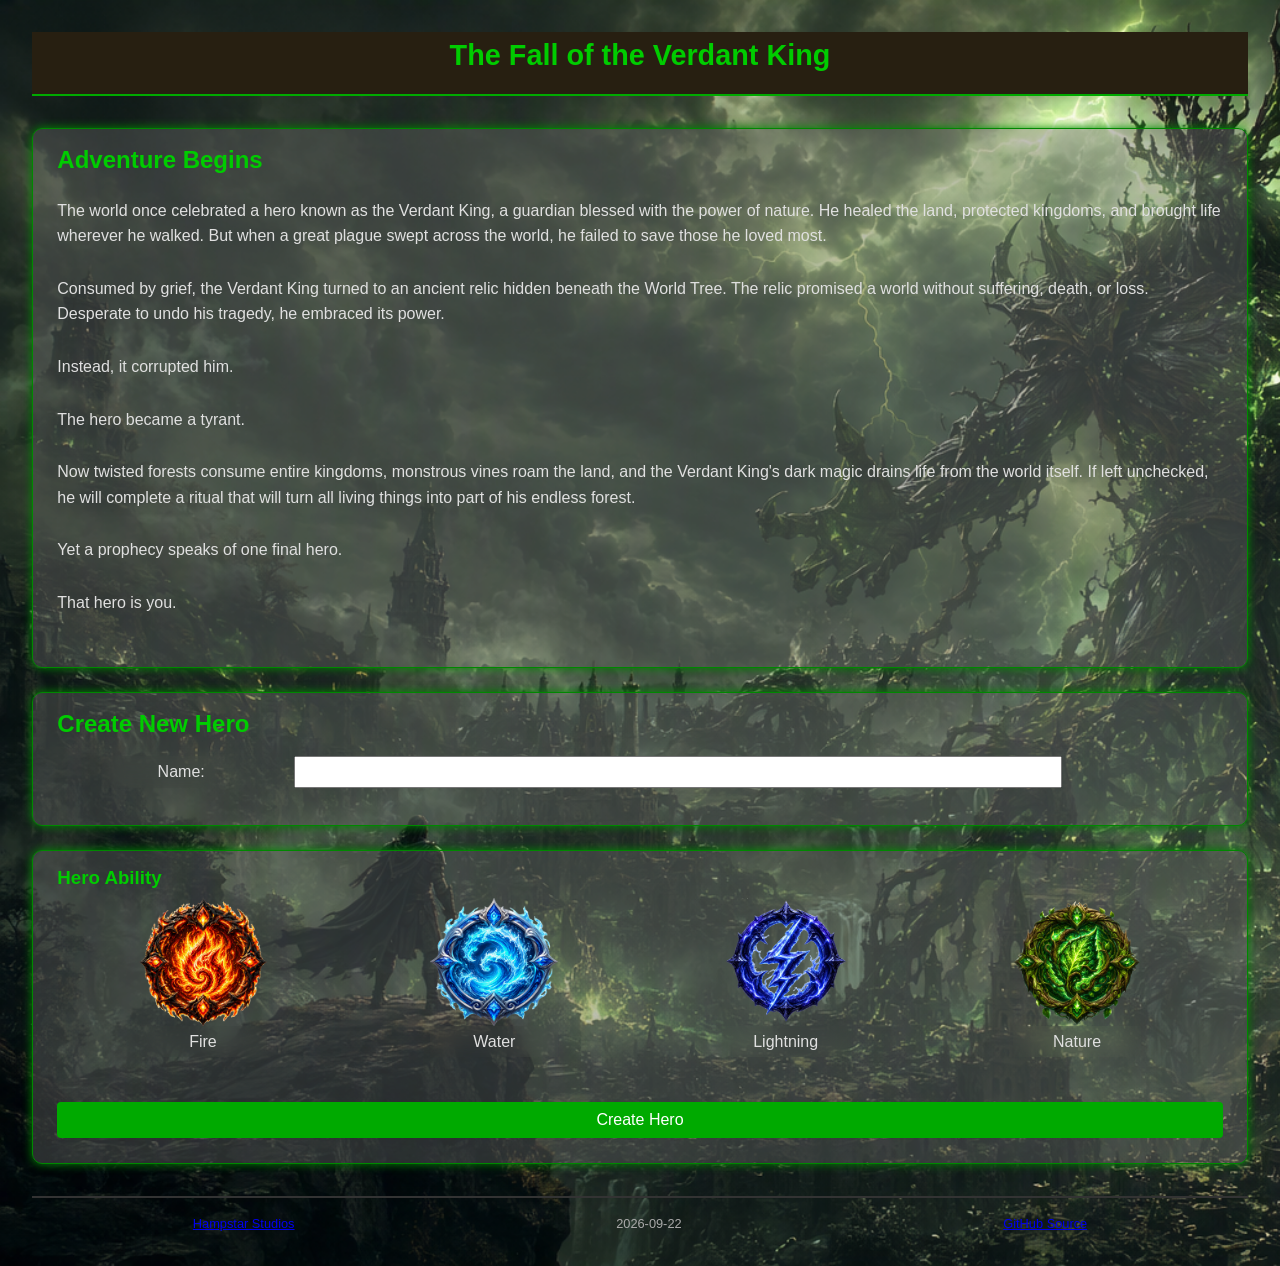
<file: index.html>
<!DOCTYPE html>
<!--
    HomePage of the Portfolio Project
-->
<html lang="en">

<head>
    <!-- ============================================================
         META / DOCUMENT HEAD
         ============================================================ -->
    <meta charset="UTF-8">
    <meta name="viewport" content="width=device-width, initial-scale=1.0">
    <meta name="description" content="HomePage for the Portfolio Project">
    <meta name="author" content="Hampstar Studios">

    <title>The Fall of the Verdant King</title>

    <!-- ============================================================
         STYLES
         ============================================================ -->
    <link rel="stylesheet" href="/css/style.css">
</head>

<body>
    <!-- ============================================================
         PAGE STRUCTURE
         ============================================================ -->
    <div class="container">

        <!-- Header -->
        <header>
            <h1>The Fall of the Verdant King</h1>
        </header>

        <!-- Main Content -->
        <main id="main">
            <section id="section-about">
                <h2>Adventure Begins</h2>
                <p>The world once celebrated a hero known as the Verdant King, a guardian blessed with the power of nature. He healed the land, protected kingdoms, and brought life wherever he walked. But when a great plague swept across the world, he failed to save those he loved most.</p>
                <p>Consumed by grief, the Verdant King turned to an ancient relic hidden beneath the World Tree. The relic promised a world without suffering, death, or loss. Desperate to undo his tragedy, he embraced its power.</p>
                <p>Instead, it corrupted him.</p>
                <p>The hero became a tyrant.</p>
                <p>Now twisted forests consume entire kingdoms, monstrous vines roam the land, and the Verdant King's dark magic drains life from the world itself. If left unchecked, he will complete a ritual that will turn all living things into part of his endless forest.</p>
                <p>Yet a prophecy speaks of one final hero.</p>
                <p>That hero is you.</p>
            </section>
            <section id="section-name" class="full-width">
                <h2>Create New Hero</h2>
                <div class="form-input">
                    <label for="name" class="form-label">Name:</label>
                    <input class="text" type="text" id="name" name="name" required minlength="4" maxlength="48" size="10">
                </div>
            </section>
            <section id="section-job" class="grid">
                <h3>Hero Ability</h3>
                <form name="form-ability" action="/profile.html" method="get" class="flex">
                    <div id="ability-fire" class="text-centre grid" tabindex="0">
                        <img class="ability" alt="Fire Emblem" src="/img/Fire.png">
                        <input type="radio" id="fire" name="ability" value="Fire">
                        <label for="fire">Fire</label>
                    </div>
                    <div id="ability-water" class="text-centre grid" tabindex="0">
                        <img class="ability" alt="Water Emblem" src="/img/Water.png">
                        <input type="radio" id="water" name="ability" value="Water" tabindex="1">
                        <label for="water">Water</label>
                    </div>
                    <div id="ability-lightning" class="text-centre grid" tabindex="0">
                        <img class="ability" alt="Lightning Emblem" src="/img/Lightning.png">
                        <input type="radio" id="lightning" name="ability" value="Lightning" tabindex="1">
                        <label for="lightning">Lightning</label>
                    </div>
                    <div id="ability-nature" class="text-centre grid" tabindex="0">
                        <img class="ability" alt="Nature Emblem" src="/img/Nature.png">
                        <input type="radio" id="nature" name="ability" value="Nature" tabindex="1">
                        <label for="nature">Nature</label>
                    </div>                    
                </form>
                <button type="submit" class="btn" style="width: 100%; margin-top: 5vh;" id="btn-create">Create Hero</button>
            </section>
        </main>

        <!-- Footer -->
        <footer class="flex" id="footer">
            <a href="/privacy.html">Hampstar Studios</a>
            <time datetime="2026-09-22">2026-09-22</time>
            <a href="/index.html">GitHub Source</a>
        </footer>

    </div><!-- /.container -->

    <!-- ============================================================
         SCRIPTS  (placed before </body> for performance)
         ============================================================ -->
    <script async src="/js/homepage.js"></script>
</body>

</html>
</file>
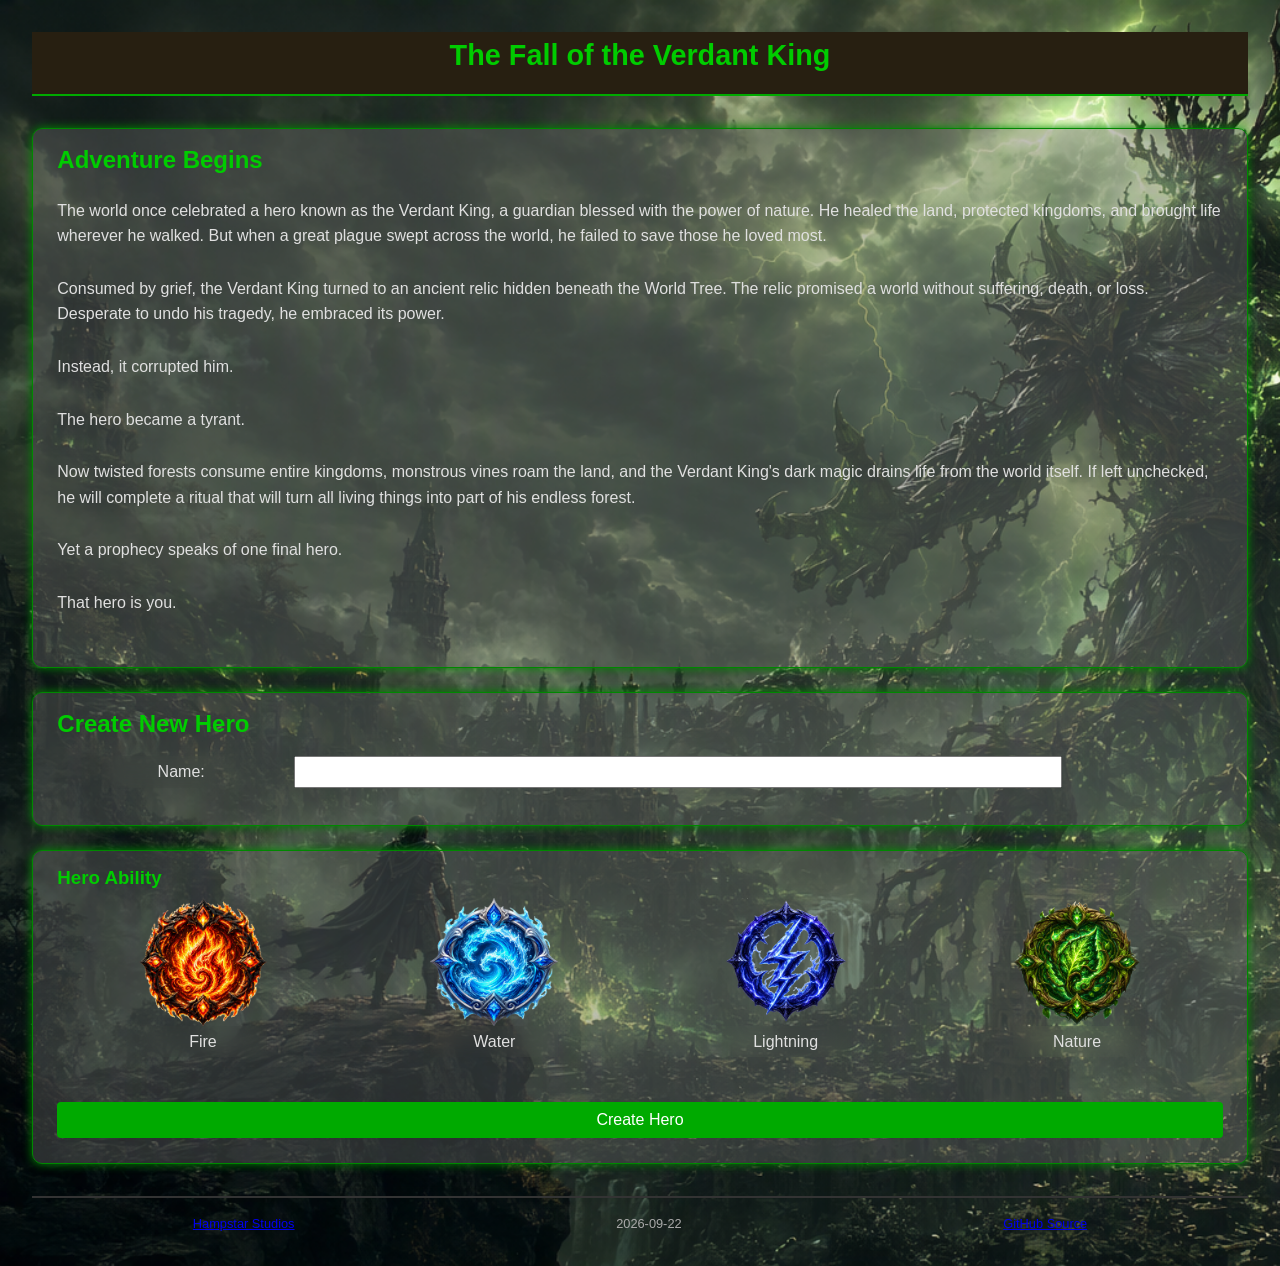
<file: magic.html>
<!DOCTYPE html>
<!--
    HomePage of the Portfolio Project
-->
<html lang="en">

<head>
    <!-- ============================================================
         META / DOCUMENT HEAD
         ============================================================ -->
    <meta charset="UTF-8" />
    <meta name="viewport" content="width=device-width, initial-scale=1.0">
    <meta name="description" content="Inofmration about this website and waht is being used to make it happen">
    <meta name="author" content="Hampstar Studios">

    <title>Magic Number</title>

    <!-- ============================================================
         STYLES
         ============================================================ -->
    <link rel="stylesheet" href="/css/style.css">
</head>

<body>
    <!-- ============================================================
         PAGE STRUCTURE
         ============================================================ -->
    <div class="container">

        <!-- Header -->
        <header>
            <h1>The Fall of the Verdant King</h1>
            <nav>
                <a href="/">Create New</a>
                <a href="/profile.html">Hero Profile</a>
                <a href="/magic.html" class="active">Magic Numbers</a>
                <a href="/vault.html">Bank Vault</a>
            </nav>
        </header>
        <!-- Main Content -->
        <main id="main">
            <section id="seciton-about">
                <h2>Magic Number</h2>
                <p>The magic number is somewhere between 1 and 100.<br/> Can you find out what it is?</p>
            </section>
            <section id="section-output">
                <h3>Pick a Number</h3>
                <div>
                    <label for="input-number" class="form-label">Your Number</label>
                    <input class="magicnumber-input" type="number" id="input-number" name="input-number" required min="1" step="1" max="100">
                </div>
                <section id="section-input-buttons">
                    <h3>Controls</h3>
                    <div class="btn-panel">
                        <button class="btn up" id="button-up">UP</button>
                        <button class="btn hint" id="button-ability">ABILITY</button>
                        <button class="btn down" id="button-down">DOWN</button>
                    </div>
                    <button class="btn submit" id="button-submit">Submit</button>
                </section>
                <section id="section-info">
                    <h3>Game Info</h3>
                    <table>
                        <tbody>
                            <tr>
                                <th>Game #</th>
                                <th>Guess #</th>
                                <th>Min</th>
                                <th>Max</th>
                            </tr>
                            <tr>
                                <td id="game-counter">1</td>
                                <td id="guess-counter">0</td>
                                <td id="guess-min">1</td>
                                <td id="guess-max">100</td>
                            </tr>
                        </tbody>
                    </table>
                </section>
            </section> 
            <section id="section-magic-numbers">
                <h3>Statistics</h3>
                <p><strong>Games Played:</strong> <span id="magic-gamecount"></span></p>
                <p><strong>Fastest Game:</strong> <span id="magic-min">?</span></p>
                <p><strong>Longest Game:</strong> <span id="magic-max">?</span></p>
            </section>
        </main>
        <!-- The Modal -->
        <section id="outputModal" class="modal">
            <!-- Modal content -->
            <div class="modal-content">
                <h2>Game Over</h2>
                <span class="close">&times;</span>
                <p id="magic-output">Some text in the Modal..</p>
            </div>
        </section>
        <section id="newgameModal" class="modal">
            <!-- Modal content -->
            <div class="modal-content">
                <h2>Congratulations!</h2>
                <p>You have found the magic number!</p>
                <p>Would you like to play again?</p>
                <button class="btn" tabindex="1" id="newgame-yes">Yes</button>
                <button class="btn" tabindex="1" id="newgame-no">No</button>
            </div>
        </section>
        <!-- Footer -->
        <footer class="flex" id="footer">
            <a href="/privacy.html">Hampstar Studios</a>
            <time datetime="2026-09-22">2026-09-22</time>
            <a href="/index.html">GitHub Source</a>
        </footer>

    </div><!-- /.container -->

    <!-- ============================================================
         SCRIPTS 
         ============================================================ -->
    <script async src="js/magicNumber.js"></script>
</body>

</html>
</file>
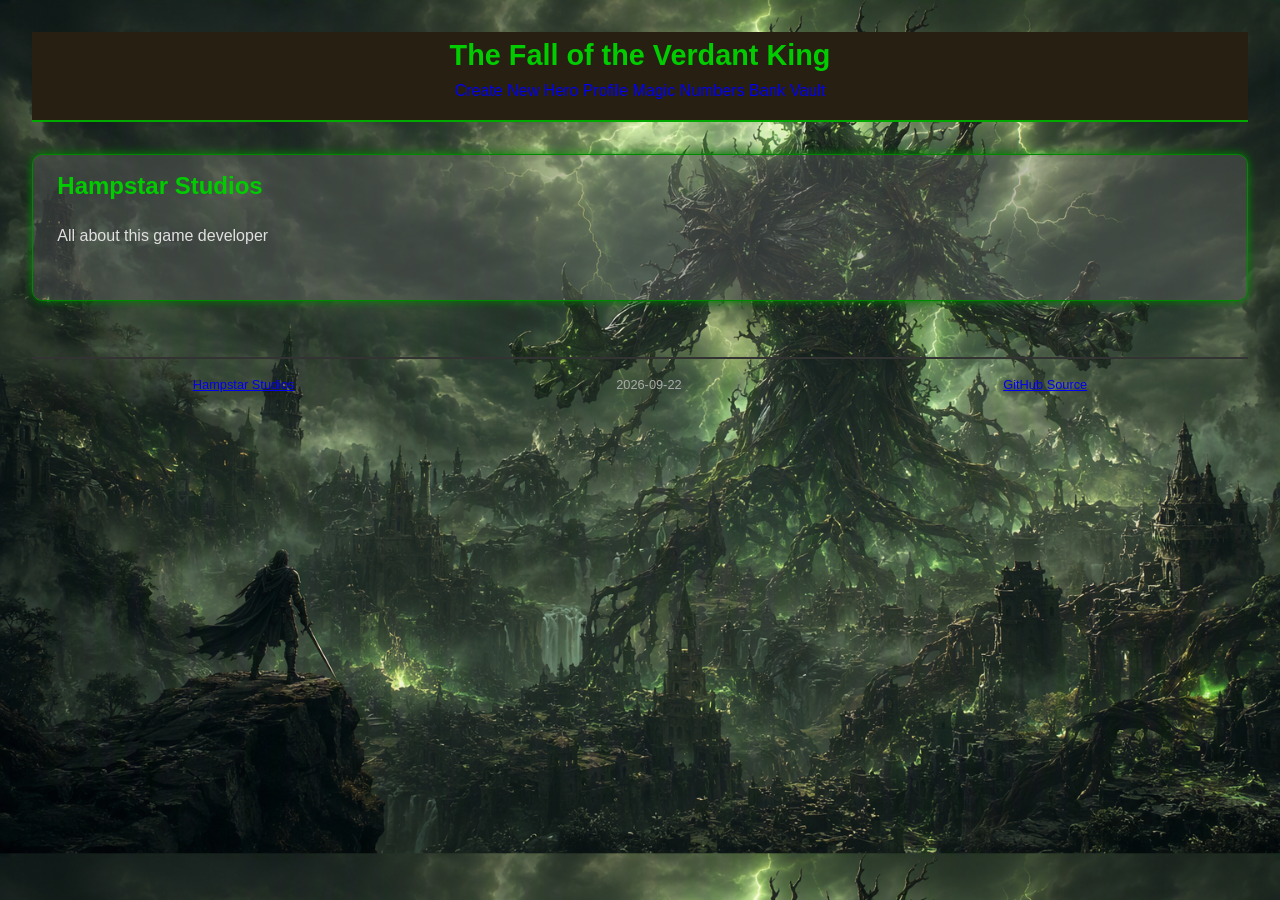
<file: privacy.html>
<!DOCTYPE html>
<!--
    HomePage of the Portfolio Project
-->
<html lang="en">

<head>
    <!-- ============================================================
         META / DOCUMENT HEAD
         ============================================================ -->
    <meta charset="UTF-8" />
    <meta name="viewport" content="width=device-width, initial-scale=1.0" />
    <meta name="description" content="Inofmration about this website and waht is being used to make it happen" />
    <meta name="author" content="Hampstar Studios" />

    <title>Hampstar Studios</title>

    <!-- ============================================================
         STYLES
         ============================================================ -->
    <link rel="stylesheet" href="/css/style.css"></link>
</head>

<body>
    <!-- ============================================================
         PAGE STRUCTURE
         ============================================================ -->
    <div class="container">

        <!-- Header -->
        <header>
            <h1>The Fall of the Verdant King</h1>
            <nav>
                <a href="/">Create New</a>
                <a href="/profile.html">Hero Profile</a>
                <a href="/magic.html">Magic Numbers</a>
                <a href="/vault.html">Bank Vault</a>
            </nav>
        </header>
        <!-- Main Content -->
        <main id="main">
            <section id="seciton-Hero">
                <h2>Hampstar Studios</h2>
                <p>All about this game developer</p>
            </section>
        </main>

        <!-- Footer -->
        <footer class="flex" id="footer">
            <a href="/privacy.html">Hampstar Studios</a>
            <time datetime="2026-09-22">2026-09-22</time>
            <a href="/index.html">GitHub Source</a>
        </footer>

    </div><!-- /.container -->

    <!-- ============================================================
         SCRIPTS  (placed before </body> for performance)
         ============================================================ -->
    <script type="text/javascript" async src=""></script>
</body>

</html>
</file>
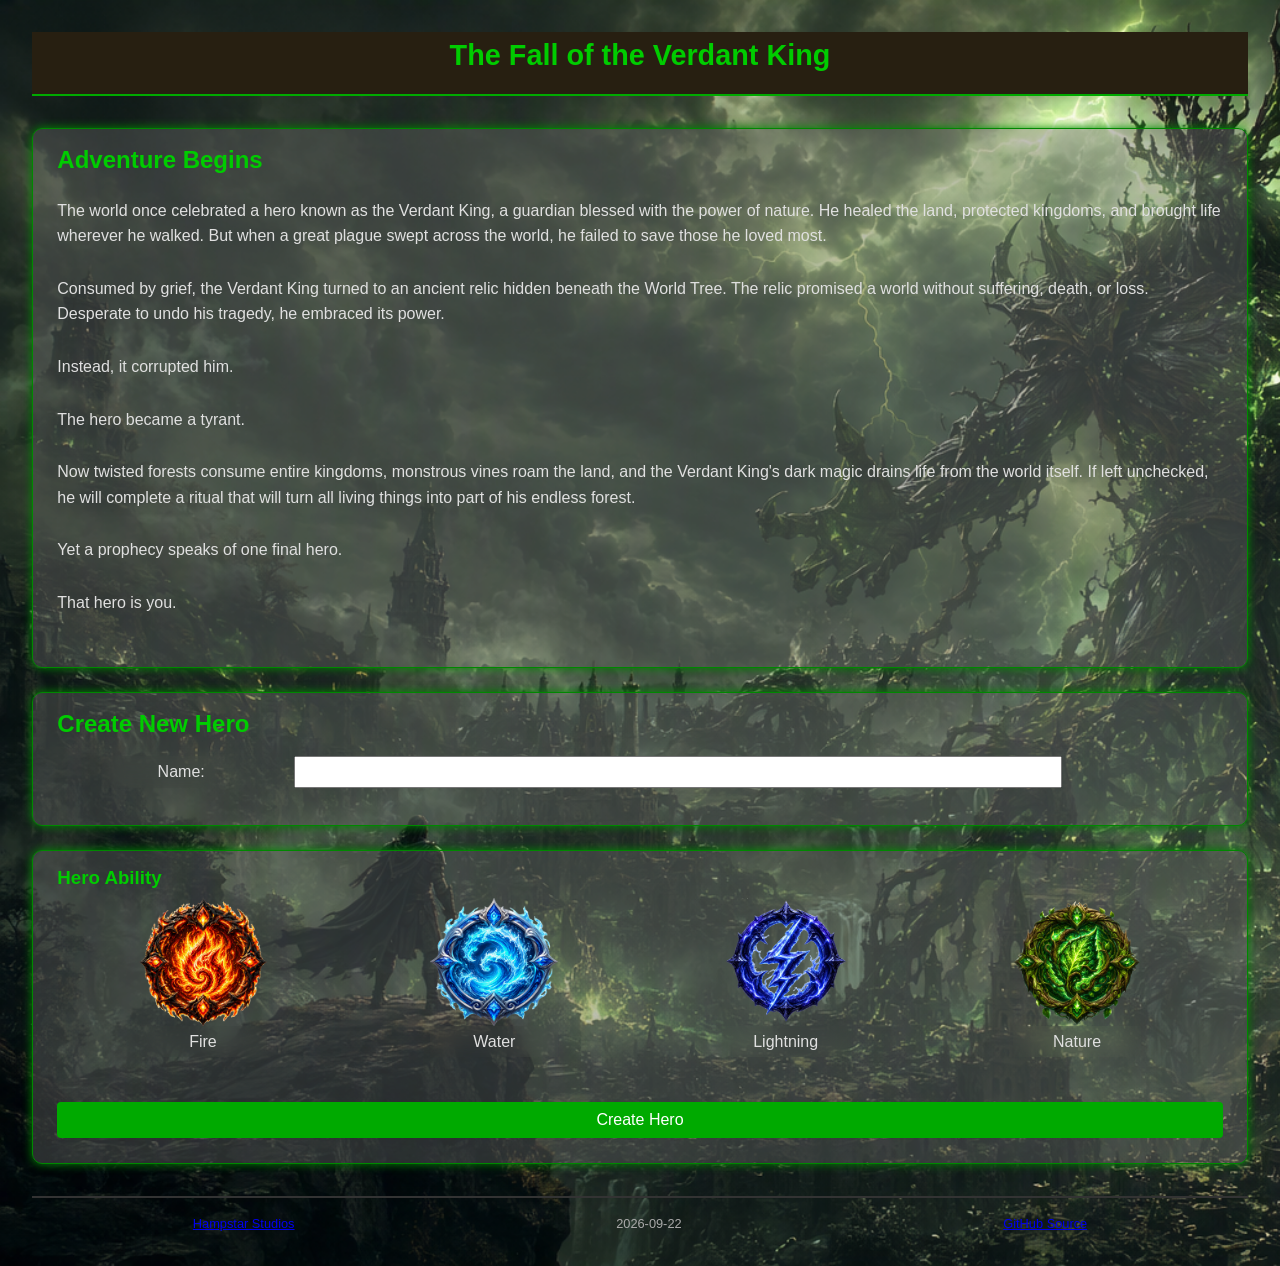
<file: profile.html>
<!DOCTYPE html>
<!--
    HomePage of the Portfolio Project
-->
<html lang="en">

<head>
    <!-- ============================================================
         META / DOCUMENT HEAD
         ============================================================ -->
    <meta charset="UTF-8" />
    <meta name="viewport" content="width=device-width, initial-scale=1.0">
    <meta name="description" content="Inofmration about the hero profile">
    <meta name="author" content="Hampstar Studios">

    <title>Hero Profile</title>

    <!-- ============================================================
         STYLES
         ============================================================ -->
    <link rel="stylesheet" href="/css/style.css">
</head>

<body>
    <!-- ============================================================
         PAGE STRUCTURE
         ============================================================ -->
    <div class="container">

        <!-- Header -->
        <header>
            <h1>The Fall of the Verdant King</h1>
            <nav>
                <a href="/">Create New</a>
                <a href="/profile.html#seciton-Hero" class="active">Hero Profile</a>
                <a href="/magic.html">Magic Numbers</a>
                <a href="/vault.html">Bank Vault</a>
            </nav>
        </header>
        <!-- Main Content -->
        <main id="main">
            <section id="seciton-Hero">
                <h2><span id="hero-name"></span>'s Profile</h2>
                <div class="flex">
                    <div id="ability" class="profile-ability"></div>
                    <div>
                        <h3>Ability:</h3>
                        <p>&emsp;<span id="hero-ability"></span></p>
                        <h3>Personality:</h3>
                        <p>&emsp;<span id="hero-personality"></span></p>
                        <h3>Bio:</h3>
                        <p>&emsp;<span id="hero-bio"></span></p>
                    </div>
                </div>
            </section>
            <section id="seciton-magic-numbers">
                <h3>Magic Numbers</h3>
                <p><strong>Games Played:</strong> <span id="magic-gamecount"></span></p>
                <p><strong>Fastest Game:</strong> <span id="magic-min"></span></p>
                <p><strong>Longest Game:</strong> <span id="magic-max"></span></p>
                <button id="button-magic" class="btn">Visit Magic Numbers Game</button>
            </section>
            <section id="seciton-bank-vault">
                <h3>Bank Vault</h3>
                <p><strong>Games Played:</strong> <span id="vault-gamecount"></span></p>
                <p><strong>Games Won:</strong> <span id="vault-min"></span></p>
                <p><strong>Games Lost:</strong> <span id="vault-max"></span></p>
                <button id="button-vault" class="btn">Visit Bank Vault Game</button>
            </section>
        </main>

        <!-- Footer -->
        <footer class="flex" id="footer">
            <a href="/privacy.html">Hampstar Studios</a>
            <time datetime="2026-09-22">2026-09-22</time>
            <a href="/index.html">GitHub Source</a>
        </footer>

    </div><!-- /.container -->

    <!-- ============================================================
         SCRIPTS  (placed before </body> for performance)
         ============================================================ -->
    <script async src="/js/profile.js"></script>
</body>

</html>
</file>
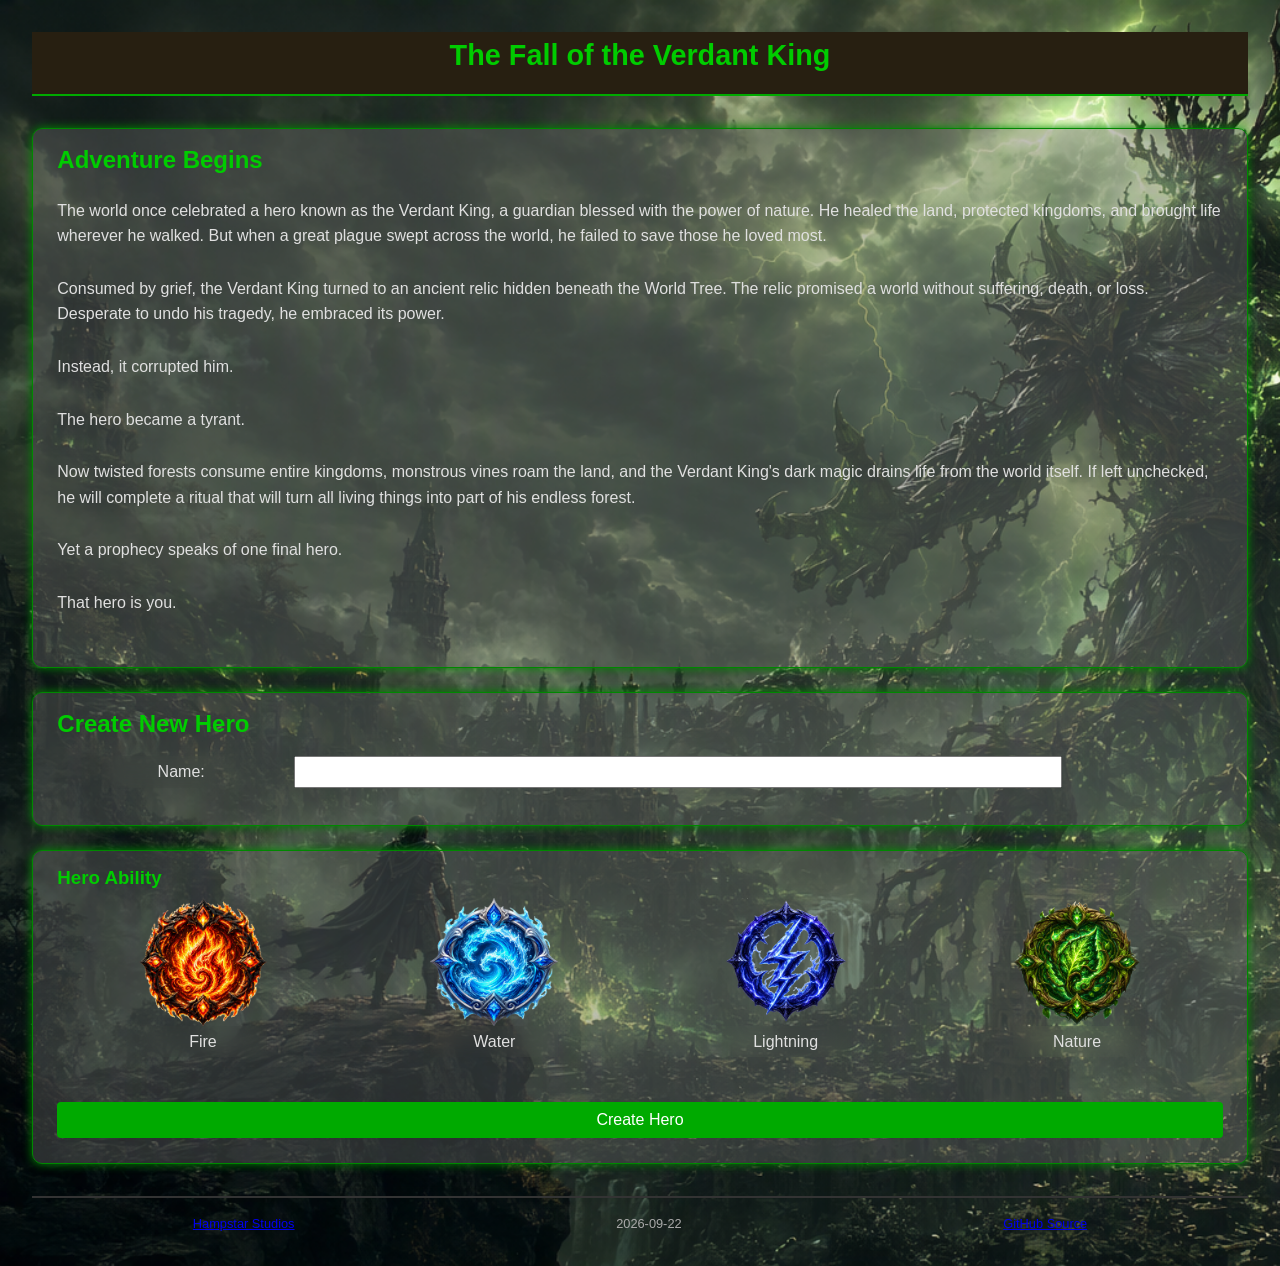
<file: vault.html>
<!DOCTYPE html>
<!--
    HomePage of the Portfolio Project
-->
<html lang="en">

<head>
    <!-- ============================================================
         META / DOCUMENT HEAD
         ============================================================ -->
    <meta charset="UTF-8" />
    <meta name="viewport" content="width=device-width, initial-scale=1.0" />
    <meta name="description" content="Inofmration about this website and waht is being used to make it happen" />
    <meta name="author" content="Hampstar Studios" />

    <title>Bank Vault</title>

    <!-- ============================================================
         STYLES
         ============================================================ -->
    <link rel="stylesheet" href="/css/style.css"></link>
</head>

<body>
    <!-- ============================================================
         PAGE STRUCTURE
         ============================================================ -->
    <div class="container">

        <!-- Header -->
        <header>
            <h1>The Fall of the Verdant King</h1>
            <nav>
                <a href="/">Create New</a>
                <a href="/profile.html">Hero Profile</a>
                <a href="/magic.html">Magic Numbers</a>
                <a href="/vault.html" class="active">Bank Vault</a>
            </nav>
        </header>
        <!-- Main Content -->
        <main id="main">
            <section id="seciton-about">
                <h2>Bank Vault</h2>
                <p>Can you solve the Lock Combination?</p>
                <artilce id="hint">
                    <h3>Hints</h3>
                    <p>The first number is: <span id="hint-1">ODD|EVEN</span>[</p>
                    <p>The second number is double the first number</p>
                    <p>The third number plus the first number is:<span id="hint-2">A+(B/2)</span></p>
                    <p>The Sum of all number is <span id="hint-3"></span>[TOTAL]</p>
                    <button class="btn hint" id="button-ability">ABILITY</button>
                </artilce>
            </section>
            <section id="section-output">
                <h3>Vault Combo</h3>
                <div>
                    <label for="input-numbe1r" class="form-label">Number 1</label>
                    <div class="btn-panel">
                        <button class="btn up" id="button-up">UP</button>
                        <input class="vaultnumber-input" type="number" id="input-number1" name="input-number1" required min="1" step="1" max="100">
                        <button class="btn down" id="button-down">DOWN</button>
                    </div>
                </div>
                <div>
                    <label for="input-number2" class="form-label">Number 2</label>
                    <div class="btn-panel">
                        <button class="btn up" id="button-up">UP</button>
                        <input class="vaultnumber-input" type="number" id="input-number2" name="input-number2" required min="1" step="1" max="100">
                        <button class="btn down" id="button-down">DOWN</button>
                    </div>
                </div>
                <div>
                    <label for="input-number3" class="form-label">Number 3</label>
                    <div class="btn-panel">
                        <button class="btn up" id="button-up">UP</button>
                        <input class="vaultnumber-input" type="number" id="input-number3" name="input-number3" required min="1" step="1" max="100">
                        <button class="btn down" id="button-down">DOWN</button>
                    </div>
                </div>
                <button class="btn submit" id="button-submit">Submit</button>
                <section id="section-info">
                    <h3>Game Info</h3>
                    <table>
                        <tbody>
                            <tr>
                                <th>Game #</th>
                                <th>Guess #</th>
                                <th>Min</th>
                                <th>Max</th>
                            </tr>
                            <tr>
                                <td id="game-counter">1</td>
                                <td id="guess-counter">0</td>
                                <td id="guess-min">1</td>
                                <td id="guess-max">100</td>
                            </tr>
                        </tbody>
                    </table>
                </section>
            </section> 
            <section id="section-vault-numbers">
                <h3>Statistics</h3>
                <p><strong>Games Played:</strong> <span id="vault-gamecount"></span></p>
                <p><strong>Fastest Game:</strong> <span id="vault-min">?</span></p>
                <p><strong>Longest Game:</strong> <span id="vault-max">?</span></p>
            </section>
        </main>
        <!-- The Modal -->
        <section id="outputModal" class="modal">
            <!-- Modal content -->
            <div class="modal-content">
                <h2>Game Over</h2>
                <span class="close">&times;</span>
                <p id="magic-output">Some text in the Modal..</p>
            </div>
        </section>
        <section id="newgameModal" class="modal">
            <!-- Modal content -->
            <div class="modal-content">
                <h2>Congratulations!</h2>
                <p>You have unlocked the Vault!</p>
                <p>Would you like to play again?</p>
                <button class="btn" tabindex="1" id="newgame-yes">Yes</button>
                <button class="btn" tabindex="1" id="newgame-no">No</button>
            </div>
        </section>
        <!-- Footer -->
        <footer class="flex" id="footer">
            <a href="/privacy.html">Hampstar Studios</a>
            <time datetime="2026-09-22">2026-09-22</time>
            <a href="/index.html">GitHub Source</a>
        </footer>

    </div><!-- /.container -->

    <!-- ============================================================
         SCRIPTS 
         ============================================================ -->
    <script async src="js/vault.js"></script>
</body>

</html>
</file>
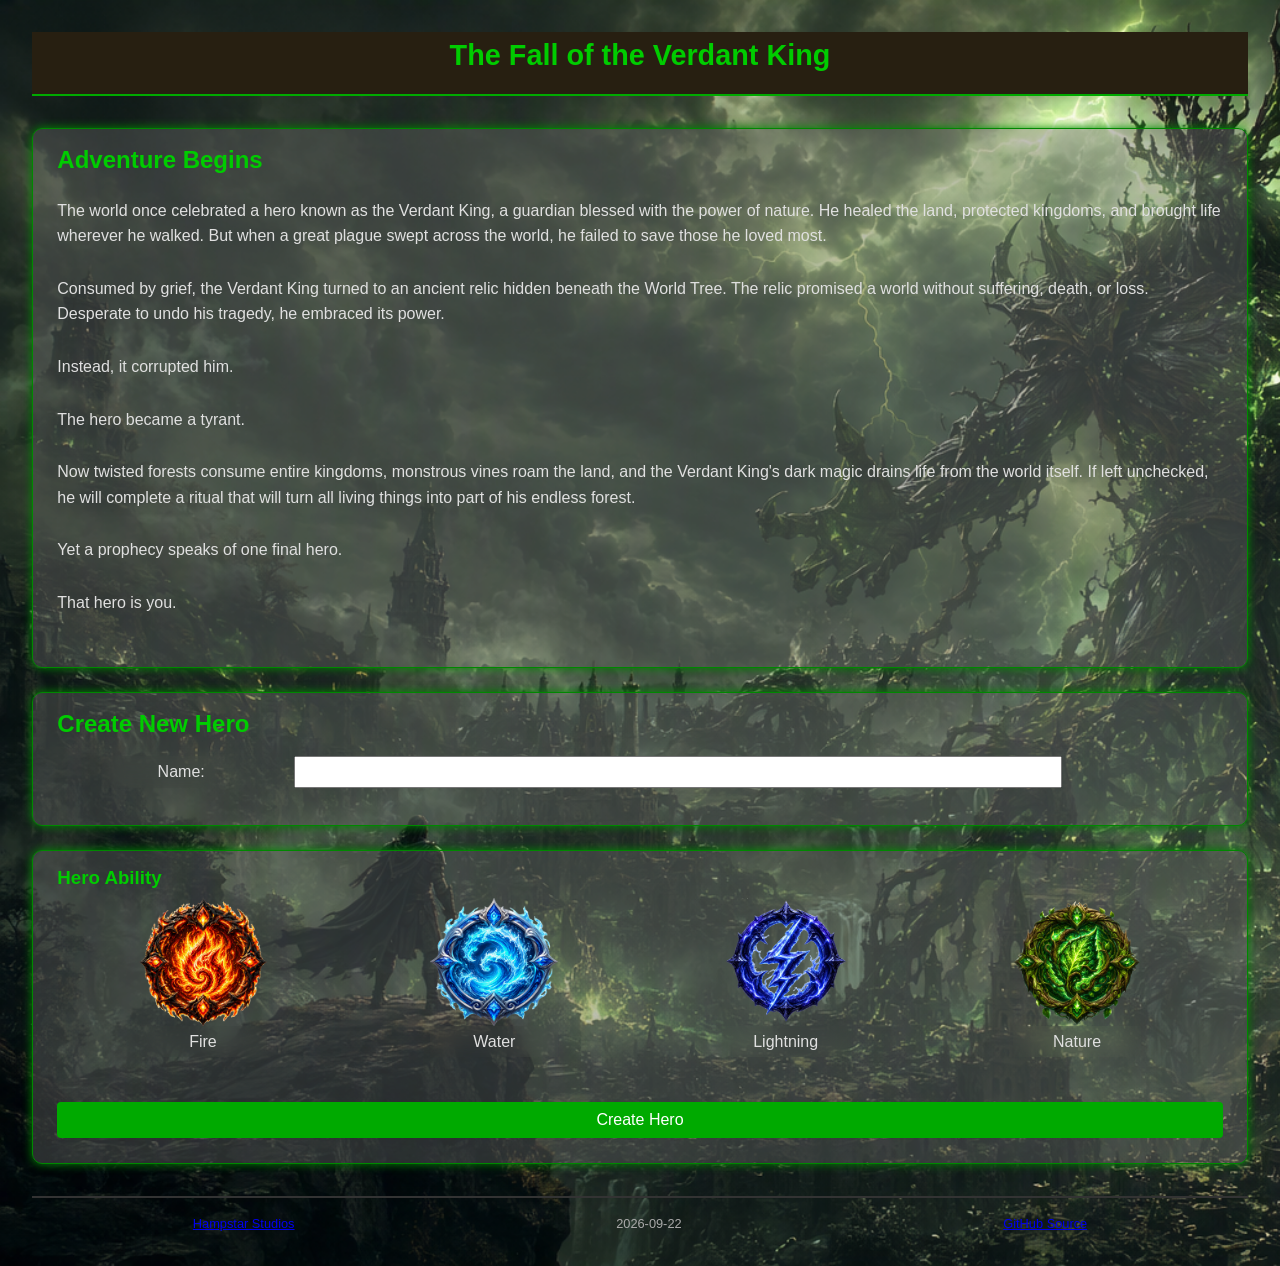
<file: winner.html>
<!DOCTYPE html>
<!--
    HomePage of the Portfolio Project
-->
<html lang="en">

<head>
    <!-- ============================================================
         META / DOCUMENT HEAD
         ============================================================ -->
    <meta charset="UTF-8" />
    <meta name="viewport" content="width=device-width, initial-scale=1.0" />
    <meta name="description" content="Inofmration about this website and waht is being used to make it happen" />
    <meta name="author" content="Hampstar Studios" />

    <title>The Fall of the Verdant King</title>

    <!-- ============================================================
         STYLES
         ============================================================ -->
    <link rel="stylesheet" href="/css/style.css"></link>
</head>

<body>
    <!-- ============================================================
         PAGE STRUCTURE
         ============================================================ -->
    <div class="container">

        <!-- Header -->
        <header>
            <h1>The Fall of the Verdant King</h1>
            <nav>
                <a href="/">Create New</a>
                <a href="/profile.html">Hero Profile</a>
                <a href="/magic.html" class="active">Magic Numbers</a>
                <a href="/vault.html">Bank Vault</a>
            </nav>
        </header>
        <!-- Main Content -->
        <main id="main">
            <section id="seciton-about">
                <h2>Magic Number</h2>
                <p>The magic number is somewhere between 1 and 100.<br/> Can you find out what it is?</p>
            </section>
            <section id="section-output">
                <h3>Pick a Number</h3>
                <div id="section-input" class="output-panel">
                    <div class="col-2">
                        <h4>Round:</h4>
                        <h4 id="game-counter">1</h4>  
                        <strong>Guess:</strong><em id="guess-counter">0</em>
                        <strong>Min:</strong><em id="guess-min">1</em>
                        <strong>Max:</strong><em id="guess-max">100</em>
                    </div>
                    <div>
                        <label for="input-number" class="form-label">Your Number</label>
                        <input class="magicnumber-input" type="number" id="input-number" name="input-number" required min="1" step="1" maxlength="3" max="100"></div>
                    <div>
                        <p id="magic-output">...</p>
                    </div>
                </div>
            </section> 
            <section id="section-input" class="btn-panel">
                <button class="btn up" id="button-up">UP</button>
                <button class="btn hint" id="button-ability">ABILITY</button>
                <button class="btn down" id="button-down">DOWN</button>
                <button class="btn submit" id="button-submit">Submit</button>
            </section>
            <section id="section-magic-numbers">
                <h3>Statistics</h3>
                <p><strong>Games Played:</strong> <span id="magic-gamecount"></span></p>
                <p><strong>Fastest Game:</strong> <span id="magic-min"></span></p>
                <p><strong>Longest Game:</strong> <span id="magic-max"></span></p>
            </section>
        </main>

        <!-- Footer -->
        <footer class="flex" id="footer">
            <a href="/privacy.html">Hampstar Studios</a>
            <time datetime="2026-09-22">2026-09-22</time>
            <a href="/index.html">GitHub Source</a>
        </footer>

    </div><!-- /.container -->

    <!-- ============================================================
         SCRIPTS 
         ============================================================ -->
    <script type="text/javascript" async src="js/magicNumber.js"></script>
</body>

</html>
</file>
<file: css/style.css>
/* ----- Reset / Base ----- */
*,
*::before,
*::after {
    box-sizing: border-box;
    margin: 0;
    padding: 0;
}

body {
    font-family: Arial, Helvetica, sans-serif;
    font-size: 1rem;
    line-height: 1.6;
    background-color: #1a1a1a;
    color: #e0e0e0;
    padding: 2rem;
    background-image: url('/img/Verdant King.png');
    background-size: cover;
}

/* ----- Layout ----- */
.container {
    margin: 0 auto;
}

/* ----- Header ----- */
header {
    border-bottom: 2px solid #00aa00;
    padding-bottom: 1rem;
    margin-bottom: 2rem;
    text-align: center;
    background-color: #271F11;
}

header h1 {
    color: #00cc00;
    font-size: 1.8rem;
}

header p {
    color: #aaaaaa;
    font-size: 0.9rem;
    align-items: center;
}

p {
    margin-top: 2vh;
    margin-bottom: 3vh;
}

nav {
    display: block;
}

nav a {
    text-decoration: none;
}

nav a.active {
    text-decoration: none;
    text-transform: uppercase;
}

/* ----- Main Content ----- */
main {
    margin-bottom: 2rem;

}

input.text {
    margin: 0 10vw 0 5vw;
    text-transform: capitalize;
}

input.active {
    border: 1px solid gold;
}


section {
    margin-bottom: 1.5rem;
    display: inline-block;
    width: 100%;
    background-color:rgba(102,102,102,0.4);
    border: #008800 1px solid;
    border-radius: 10px;
    padding:1% 2% 2% 2%;
    box-shadow: 0px 0px 10px 0px #008800;
}

section p{
    opacity: 1;
}

section h2 {
    color: #00cc00;
    margin-bottom: 0.5rem;
}

section h3 {
    color: #00cc00;
    margin-bottom: 0.3rem;
}

label {
    backdrop-filter: blur(10px);
    padding: 3px;
    display: block;
}


table, tbody {
    width:100%;
}

th, td {
    text-align: center;
    padding: 0.5rem;
}
/* ----- Ability Set and Colour  ----- */

.profile-ability {
    height: 50vw; 
    width: 50vw;
}

.fire, .water, .lightning, .nature{
    background-size: 100% 100%;
    height: auto;
    min-height: 10vw;
    width: 10vw;
    align-content: center;
}

.fire {
    background-image:url('/img/Fire.png');
}

.water {
    background-image:url('/img/Water.png');
}

.lightning{
    background-image:url('/img/Lightning.png');
}

.nature{
    background-image:url('/img/Nature.png');
}

/* ----- Magic numbers formatting ----- */

.magicnumber-input {
    font-size: 7rem;
    background-color: #333333;
    color: #e0e0e0;
    border: 1px solid #555555;
    border-radius: 100px;
    padding: 0.5rem;
    width: 100%;
    text-align: center;
    text-decoration: none;
    margin-bottom: 2vh;
}

.vaultnumber-input {
    font-size: 2rem;
    background-color: #333333;
    color: #e0e0e0;
    border: 1px solid #555555;
    border-radius: 100px;
    padding: 0.5rem;
    width: 40vw;
    text-align: center;
    text-decoration: none;
}

/* For Chrome/Edge and Safari */
input[type="number"]::-webkit-outer-spin-button,
input[type="number"]::-webkit-inner-spin-button {
    appearance: none;
}

/* For Firefox */
input[type="number"] {
    appearance: textfield;
}

input[type="radio"] {
    display: none;
}

input[type="text"] {
    width: 100%;
    max-width: 60vw;
}

/* ----- -- ----- */

div.active {
    border: 5px solid gold;
}

.grid{
    display: grid;
}

.col-2 {
    display: grid;
    grid-template-columns: 1fr 1fr;
    align-items: center;
    text-align: right;
    gap: 0.25rem;
    text-shadow: goldenrod 1px 1px 1px;
    font-size: 1.2rem;
    padding: 2vh 2vw 2vh 2vw;
}

.flex {
    display: flex;
    width: 100%;
    flex-wrap: wrap;
    flex-direction: column;
    justify-content: space-around;
}

.text-centre{
    text-align: center;
    justify-self: center;
}

.full-width{
    display: inline-block;
    width: 100%;
}

/* ----- Images ----- */
.img-job{
    width: 40vw;
    height: 40vw;
    border-radius: 5%;
    background-color: #666666;
    display: flex;
    justify-content: space-evenly;
    align-items: center;
}

/* ----- Forms ----- */
.form-input {
    display: grid;
    grid-template-columns: 10vw 80vw;
    margin: 1vw 5vh 1vw 5vh;
}

.form-label {
    text-align: end;
    padding-right: 1vw;
    margin-right: 1vw;
}

/* ----- Buttons ----- */
.btn {
    display: inline-block;
    padding: 0.5rem 1.2rem;
    background-color: #00aa00;
    color: #ffffff;
    border: none;
    border-radius: 4px;
    cursor: pointer;
    font-size: 1rem;
    text-decoration: none;
    transition: background-color 0.2s ease;
    width: 100%;
    padding-top: 1vh;
    padding-bottom: 1vh;
    margin-top: 1vh;
}

.btn:hover {
    background-color: #008800;
}

.btn:disabled {
    background-color: gray;
    border: 2px solid red;
}

/* ----- Output / Status ----- */
#output {
    background-color: #0d0d0d;
    border: 1px solid #333333;
    border-radius: 4px;
    padding: 1rem;
    font-family: monospace;
    white-space: pre-wrap;
    min-height: 4rem;
}

.output-panel {
    display: grid; 
    grid-template-columns: 20vw 40vw 20vw;
    justify-content: space-evenly;
    gap: 1rem;
}

.btn-panel {
    display: flex;
    flex-wrap: wrap;
    flex-direction: row;
    justify-content: space-evenly;
    align-items: center;
    width: 100%;
    text-align: center;
    padding-bottom: 5vh;
    border-radius: 10px;
}

.up, .down, .hint {
    height: auto;
    width: auto;
    min-height: 8vh;
}

.ability {
    justify-self: center;
    min-height: 8vh;
    background-size: 100% 100%;
    height: 10vw;
    width: 10vw;
    min-width: 50px;
}

.submit {
    grid-column: span 3;
    padding-top: 2vh;
    padding-bottom: 2vh;
    height: auto;
    min-height: 8vh;
    margin-bottom: 2vh;
}

/* The Modal (background) */
.modal {
  display: none; /* Hidden by default */
  position: fixed; /* Stay in place */
  z-index: 1; /* Sit on top */
  padding-top: 100px; /* Location of the box */
  left: 0;
  top: 0;
  width: 100%; /* Full width */
  height: 100%; /* Full height */
  overflow: auto; /* Enable scroll if needed */
  background-color: rgb(0,0,0); /* Fallback color */
  background-color: rgba(0,0,0,0.4); /* Black w/ opacity */
  transition: all 0.25s ease;
  backdrop-filter: blur(2px);
}

/* Modal Content */
.modal-content {
  background-color: #fefefe;
  color: #000;
  margin: auto;
  padding: 20px;
  border: 1px solid #888;
  width: 80%;
  text-shadow: goldenrod 1px 1px 1px;
  font-size: 1.2rem;
  top: 25vh;
  position: relative;
}

/* The Close Button */
.close {
  color: #aaaaaa;
  float: right;
  font-size: 2.8rem;
  font-weight: bold;
}

.close:hover, .close:focus {
  color: #000;
  text-decoration: none;
  cursor: pointer;
}

/* ----- Footer ----- */
footer {
    border-top: 2px solid #333333;
    padding-top: 1rem;
    color:#aaaaaa;
    font-size: 0.8rem;
    text-align: center;
}
@media all and (min-width: 600px){
    .flex {
        flex-direction: row;
    }
}

@media all and (min-width: 800px){}

@media all and (min-width: 1280px) {}
</file>
